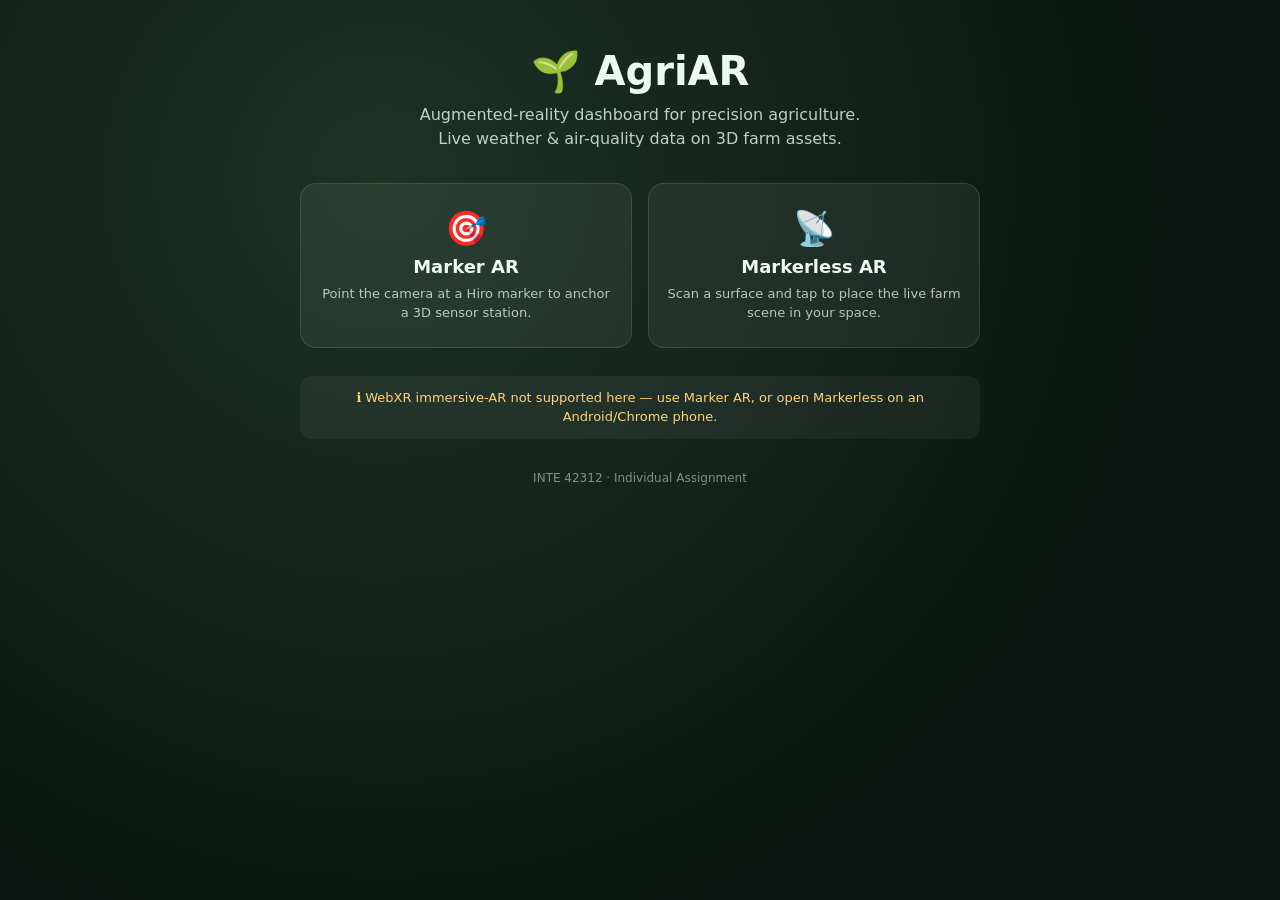
<file: index.html>
<!DOCTYPE html>
<html lang="en">

<head>
  <meta charset="utf-8" />
  <meta name="viewport" content="width=device-width, initial-scale=1, maximum-scale=1, user-scalable=no" />
  <title>AgriAR — AR Sensor Dashboard</title>
  <link rel="stylesheet" href="styles.css" />
</head>

<body class="menu-page">

  <main class="menu">
    <h1 class="menu__title">🌱 AgriAR</h1>
    <p class="menu__tagline">
      Augmented-reality dashboard for precision agriculture.<br />
      Live weather &amp; air-quality data on 3D farm assets.
    </p>

    <div class="menu__cards">
      <a class="card" href="marker.html">
        <span class="card__icon">🎯</span>
        <span class="card__label">Marker AR</span>
        <span class="card__desc">Point the camera at a Hiro marker to anchor a 3D sensor station.</span>
      </a>

      <a class="card" href="markerless.html">
        <span class="card__icon">📡</span>
        <span class="card__label">Markerless AR</span>
        <span class="card__desc">Scan a surface and tap to place the live farm scene in your space.</span>
      </a>
    </div>

    <div id="device-check" class="device-check">Checking device capabilities…</div>

    <footer class="menu__footer">
      INTE 42312 · Individual Assignment
    </footer>
  </main>

  <script src="js/device-check.js"></script>
</body>

</html>
</file>
<file: styles.css>
* { box-sizing: border-box; }

html, body {
  margin: 0;
  padding: 0;
  height: 100%;
  overflow: hidden;
  font-family: system-ui, -apple-system, "Segoe UI", Roboto, sans-serif;
  color: #eafaf0;
}

/* ===================================================================
   Landing menu (index.html)
   =================================================================== */
.menu-page {
  overflow: auto;
  background: radial-gradient(circle at 30% 20%, #1c3326, #0b1410 70%);
}

.menu {
  max-width: 720px;
  margin: 0 auto;
  padding: 48px 20px 32px;
  text-align: center;
}

.menu__title { font-size: 40px; margin: 0 0 8px; }
.menu__tagline { opacity: 0.8; line-height: 1.5; margin: 0 0 32px; }

.menu__cards {
  display: grid;
  gap: 16px;
  grid-template-columns: 1fr;
}
@media (min-width: 560px) {
  .menu__cards { grid-template-columns: 1fr 1fr; }
}

.card {
  display: flex;
  flex-direction: column;
  align-items: center;
  gap: 8px;
  padding: 24px 18px;
  border-radius: 16px;
  background: #ffffff0f;
  border: 1px solid #ffffff1f;
  text-decoration: none;
  color: inherit;
  transition: transform 0.15s ease, background 0.15s ease;
}
.card:hover { transform: translateY(-3px); background: #ffffff1a; }
.card__icon { font-size: 34px; }
.card__label { font-weight: 700; font-size: 18px; }
.card__desc { font-size: 13px; opacity: 0.75; line-height: 1.45; }

.device-check {
  margin-top: 28px;
  font-size: 13px;
  padding: 12px 14px;
  border-radius: 12px;
  background: #ffffff0d;
  line-height: 1.5;
}
.device-check--ok { color: #8ef0b0; }
.device-check--warn { color: #ffd27a; }

.menu__footer { margin-top: 32px; font-size: 12px; opacity: 0.5; }

/* ===================================================================
   AR mode pages (marker.html / markerless.html)
   =================================================================== */
#ui {
  position: fixed;
  inset: 0;
  z-index: 10;
  pointer-events: none;
}
#ui button,
#ui a,
#ui .panel { pointer-events: auto; }

/* class-based display rules beat the [hidden] UA rule, so make it explicit */
[hidden] { display: none !important; }

#topbar {
  position: absolute;
  top: 0; left: 0; right: 0;
  display: flex;
  align-items: center;
  gap: 8px;
  padding: calc(env(safe-area-inset-top, 0px) + 10px) 12px 10px;
  background: linear-gradient(#000d, #0000);
}
#topbar .logo {
  font-weight: 700;
  font-size: 15px;
  flex: 1;
  min-width: 0;
  white-space: nowrap;
  overflow: hidden;
  text-overflow: ellipsis;
}

#status {
  flex: none;
  font-size: 11.5px;
  opacity: 0.9;
  background: #ffffff1f;
  padding: 4px 9px;
  border-radius: 999px;
  white-space: nowrap;
  max-width: 44vw;
  overflow: hidden;
  text-overflow: ellipsis;
}

.btn {
  font: inherit;
  font-size: 13px;
  padding: 7px 12px;
  border-radius: 999px;
  border: 1px solid #ffffff33;
  background: #ffffff14;
  color: #eafaf0;
  cursor: pointer;
}
.btn:hover { background: #ffffff24; }
.btn--ghost { background: transparent; }
.btn--primary {
  background: #5cae4e;
  border-color: #7ede6c;
  color: #06120b;
  font-weight: 700;
  font-size: 15px;
  padding: 12px 22px;
}
.btn--primary:hover { background: #6fc060; }

/* Start-camera gate (marker page) */
#ar-start {
  position: fixed;
  inset: 0;
  z-index: 30;
  display: flex;
  align-items: center;
  justify-content: center;
  padding: 24px;
  background: radial-gradient(circle at 30% 20%, #1c3326, #0b1410 75%);
  pointer-events: auto;
}
.start-card {
  max-width: 340px;
  text-align: center;
  display: flex;
  flex-direction: column;
  gap: 12px;
}
.start-card h2 { margin: 0; font-size: 22px; }
.start-card p { margin: 0; font-size: 13.5px; line-height: 1.5; }
.start-card .muted { opacity: 0.75; }
.start-card .small { font-size: 11.5px; opacity: 0.6; }
.start-card a { color: #9fe6b4; }
.start-card .btn--primary { align-self: center; margin-top: 4px; }

#sound, #xr-debug-btn { padding: 6px 9px; font-size: 15px; line-height: 1; }

#xr-debug {
  position: absolute;
  left: 8px;
  right: 8px;
  bottom: calc(env(safe-area-inset-bottom, 0px) + 120px);
  max-height: 42vh;
  overflow-y: auto;
  padding: 8px 10px;
  border-radius: 10px;
  background: #000000d9;
  color: #9fe6b4;
  font-family: ui-monospace, "SF Mono", Menlo, Consolas, monospace;
  font-size: 10.5px;
  line-height: 1.45;
  white-space: pre-wrap;
  pointer-events: auto;
  z-index: 20;
}

.btn.is-active {
  background: #5cae4e;
  border-color: #7ede6c;
  color: #0c130f;
  font-weight: 700;
}


/* AR.js in embedded mode: force the webcam video + canvas to fill the viewport.
   AR.js sizes the <video> to the camera's native resolution (landscape), which
   letterboxes on a portrait phone unless we override it here. */
.a-canvas,
video,
#arjs-video,
.arjs-video,
video#arjs-video {
  position: fixed !important;
  top: 0 !important;
  left: 0 !important;
  right: 0 !important;
  bottom: 0 !important;
  width: 100% !important;
  height: 100% !important;
  min-width: 100% !important;
  min-height: 100% !important;
  object-fit: cover !important;
  transform: none !important;
  margin: 0 !important;
}

/* Bottom UI: hint sits on the upper row, controls on the lower row,
   both clear of the phone's home indicator. */
.hint {
  position: absolute;
  left: 50%;
  bottom: calc(env(safe-area-inset-bottom, 0px) + 84px);
  transform: translateX(-50%);
  width: max-content;
  max-width: min(90vw, 460px);
  font-size: 12px;
  line-height: 1.4;
  background: #000000b3;
  padding: 9px 15px;
  border-radius: 14px;
  text-align: center;
}
.hint a { color: #9fe6b4; }

.controls {
  position: absolute;
  left: 50%;
  bottom: calc(env(safe-area-inset-bottom, 0px) + 22px);
  transform: translateX(-50%);
  display: flex;
  flex-wrap: wrap;
  justify-content: center;
  gap: 8px;
  max-width: 94vw;
}

.searchbar {
  position: absolute;
  top: calc(env(safe-area-inset-top, 0px) + 58px);
  left: 50%;
  transform: translateX(-50%);
  display: flex;
  gap: 6px;
  width: min(92vw, 420px);
}
.searchbar input {
  flex: 1;
  font: inherit;
  font-size: 14px;
  padding: 8px 12px;
  border-radius: 999px;
  border: 1px solid #ffffff33;
  background: #0d1712d9;
  color: #eafaf0;
}
.searchbar input::placeholder { color: #eafaf099; }
</file>
